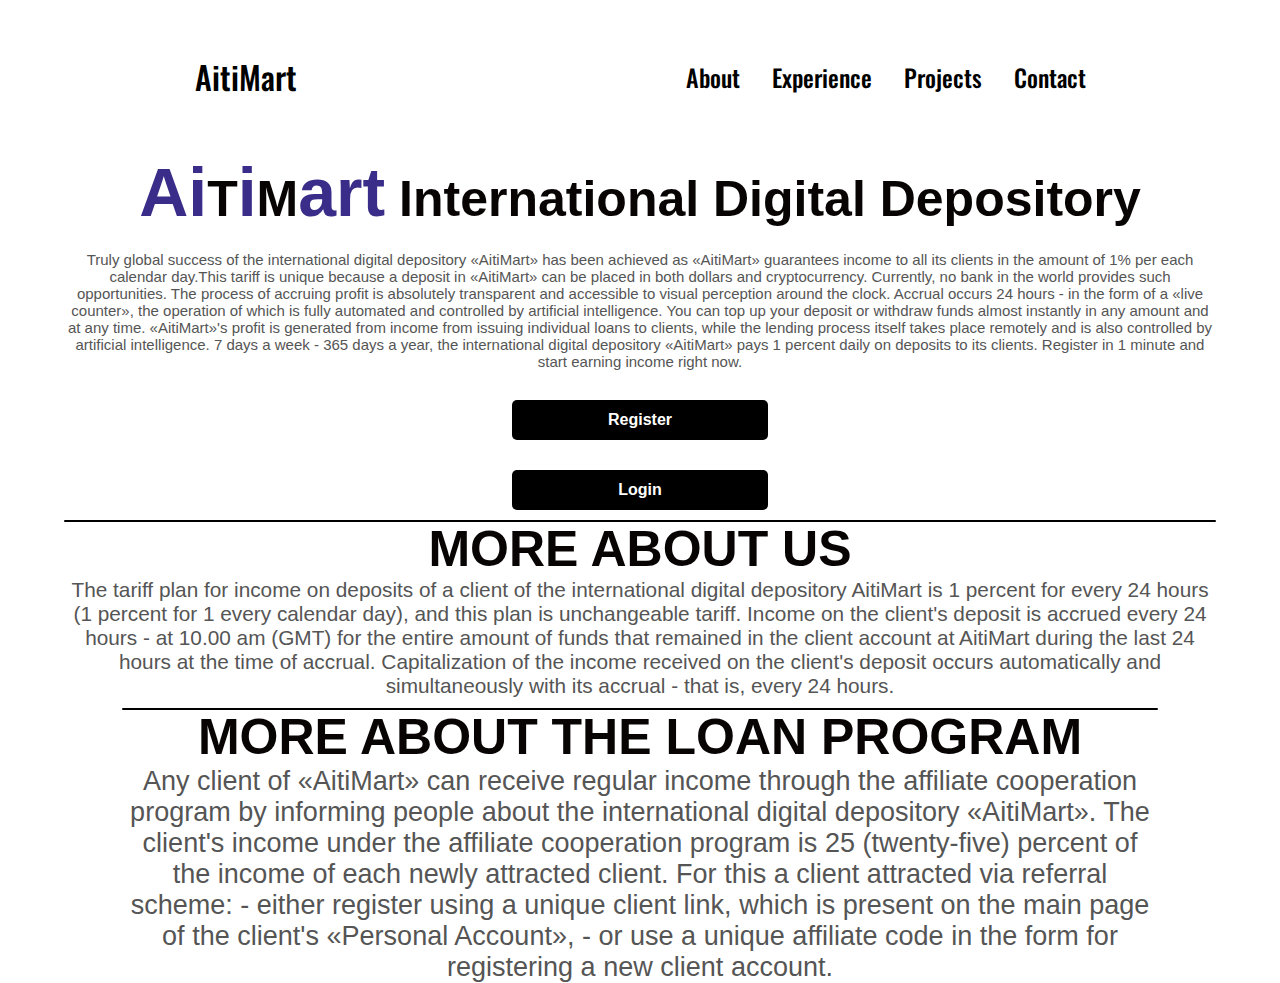
<file: index.html>
<!DOCTYPE html>
<html>
    <head>
        <meta charset="utf-8">
        <meta http-equiv="X-UA-Compatible" content="IE=edge">
        <title>Protfolio</title>
        <meta name="description" content="">
        <meta name="viewport" content="width=device-width, initial-scale=1">
        <link rel="stylesheet" href="style.css">
        <link rel="stylesheet" href="mediaqueries.css">

    </head>
    <body>
       <nav id="desktop-nav">
         <div class="logo">AitiMart</div>
         <div>
            <ul class="nav-links">
                <li><a href="#about">About</a></li>
                <li><a href="#Experience">Experience</a></li>
                <li><a href="#Projects">Projects</a></li>
                <li><a href="#Contact">Contact</a></li>
            </ul>
         </div>
       </nav>
       <nav id="hamburger-nav">
        <div class="logo">AitiMart</div>
        <div class="hamburger-menu">
            <div class="hamburger-icon" onclick="toggleMenu()">
                <span></span>
                <span></span>
                <span></span>
            </div>
            <div class="menu-links">
                <li><a href="#about" onclick="toggleMenu()">About</a></li>
                <li><a href="#Experience" onclick="toggleMenu()">Experience</a></li>
                <li><a href="#Projects" onclick="toggleMenu()">Projects</a></li>
                <li><a href="#Contact" onclick="toggleMenu()">Contact</a></li>
            </div>
        </div>
       </nav>
       <!-- <section id="Protfile">
            <div class="section__pic-container">
                <img src="C:\Portfolio.com\11860.jpg" alt="AitiMart logo">
            </div>
        </section>-->
        <h1><span>Ai</span>T<span>i</span>M<span>art</span>  International Digital Depository</h1>
        <section id="about">
            <div class="section__info__p1">
                <p>Truly global success of the international digital depository «AitiMart» has been achieved as «AitiMart» guarantees income to all its clients in the amount of 1% per each calendar day.This tariff is unique because a deposit in «AitiMart» can be placed in both dollars and cryptocurrency. Currently, no bank in the world provides such opportunities.

                    The process of accruing profit is absolutely transparent and accessible to visual perception around the clock. Accrual occurs 24 hours - in the form of a «live counter», the operation of which is fully automated and controlled by artificial intelligence. You can top up your deposit or withdraw funds almost instantly in any amount and at any time.
                    
                    «AitiMart»'s profit is generated from income from issuing individual loans to clients, while the lending process itself takes place remotely and is also controlled by artificial intelligence.
                    
                    7 days a week - 365 days a year, the international digital depository «AitiMart» pays 1 percent daily on deposits to its clients.
                    
                    Register in 1 minute and start earning income right now.</p>
                
            </div>
        </section>



        <div class="btn-click">
            <button class="button type1" onclick="window.location.href='signup.html'">
                Register
            </button>
        </div>
    
    
        
       <!-- <button class="btn btn-color-1" onclick="window.location.href='login.html'" value="2">
            Login
        </button>
    -->
    <button class="btn button type1" onclick="window.location.href='login.html'">
        Login
    </button>

        
    
<!-- main body content-->
<section class="main1">
        <h1> MORE ABOUT US</h1>
        <p>The tariff plan for income on deposits of a client of the international digital depository AitiMart is 1 percent for every 24 hours (1 percent for 1 every calendar day), and this plan is unchangeable tariff.
        Income on the client's deposit is accrued every 24 hours - at 10.00 am (GMT) for the entire amount of funds that remained in the client account at AitiMart during the last 24 hours at the time of accrual.
        Capitalization of the income received on the client's deposit occurs automatically and simultaneously with its accrual - that is, every 24 hours.</p>



        <section class="main1">
            <h1> MORE ABOUT THE LOAN PROGRAM</h1>
            <p>Any client of «AitiMart» can receive regular income through the affiliate cooperation program by informing people about the international digital depository «AitiMart».
                The client's income under the affiliate cooperation program is 25 (twenty-five) percent of the income of each newly attracted client.
                For this a client attracted via referral scheme:
                - either register using a unique client link, which is present on the main page of the client's «Personal Account»,
                - or use a unique affiliate code in the form for registering a new client account.</p>
   
</section>



        <script src="script.js" ></script>
    </body>
</html>
</file>
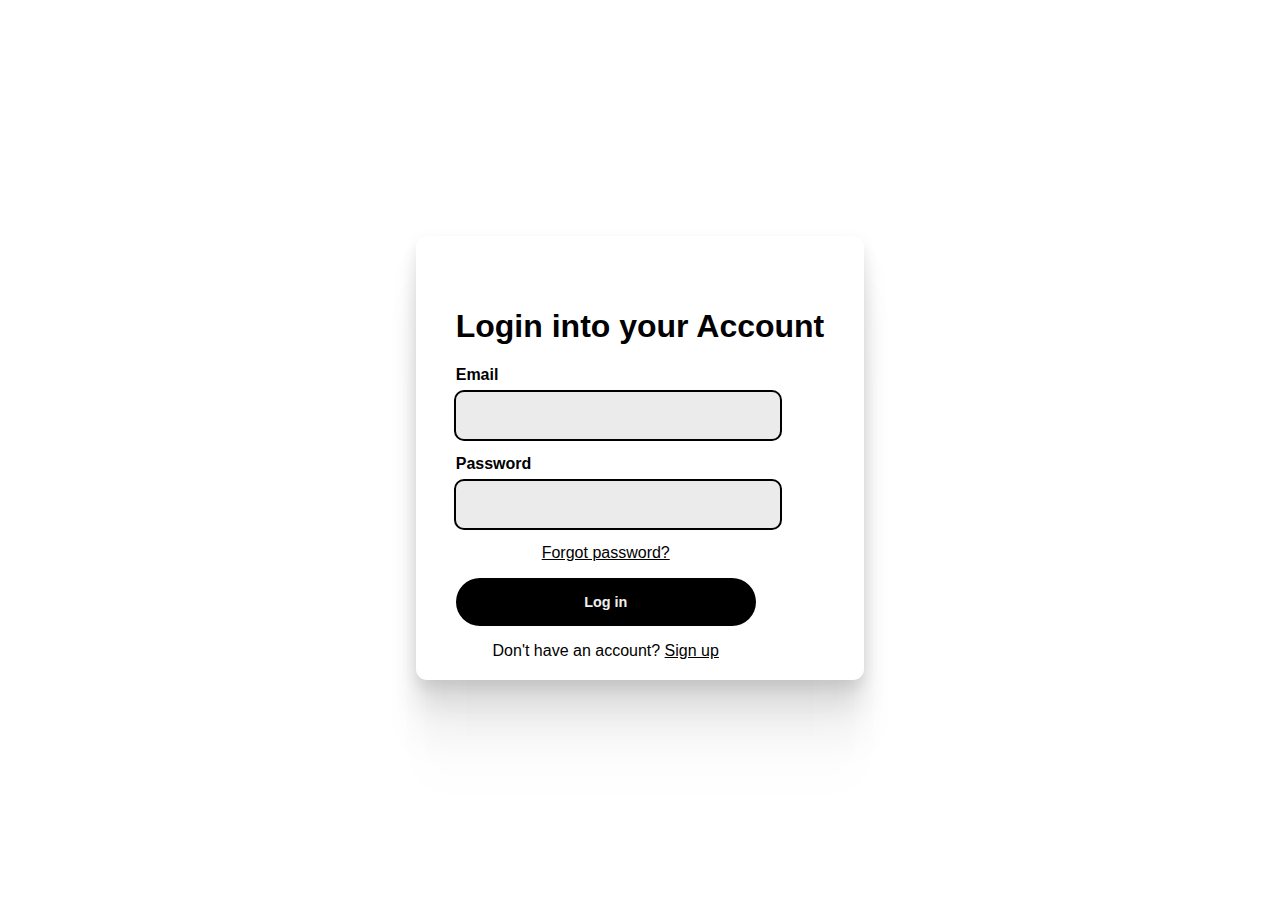
<file: login.html>
<!DOCTYPE html>
<html lang="en">
<head>
    <meta charset="UTF-8">
    <meta name="viewport" content="width=device-width, initial-scale=1.0">
    <title>Registration Form</title>
    <style>

/* From Uiverse.io by bociKond */ 

#main2{
    display: flex;
    justify-content: center; /* Center horizontally */
    align-items: center; /* Center vertically */
    height: 100vh; /* Full viewport height */
}
    

#content {
    width: fit-content;
    height: fit-content;
    display: flex;
    flex-direction: column;
    align-items: center;
    justify-content: center;
    gap: 15px;
    padding: 50px 40px 20px 40px;
    background-color: #ffffff;
    box-shadow: 0px 106px 42px rgba(0, 0, 0, 0.01),
        0px 59px 36px rgba(0, 0, 0, 0.05), 0px 26px 26px rgba(0, 0, 0, 0.09),
        0px 7px 15px rgba(0, 0, 0, 0.1), 0px 0px 0px rgba(0, 0, 0, 0.1);
  border-radius: 11px;
  font-family: "Inter", sans-serif;
}


.form {

  --bg-light: #efefef;
  --bg-dark: #000000;
  --clr: #000000;
  --clr-alpha: #cbcbcb60;
  display: flex;
  flex-direction: column;
  align-items: center;
  gap: 1rem;
  width: 100%;
  max-width: 300px;
}

.form .input-span {
  width: 100%;
  display: flex;
  flex-direction: column;
  gap: 0.5rem;
}

.form input[type="email"],
.form input[type="password"] {
  border-radius: 0.5rem;
  padding: 1rem 0.75rem;
  width: 100%;
  border: none;
  display: flex;
  align-items: center;
  gap: 0.5rem;
  background-color: var(--clr-alpha);
  outline: 2px solid var(--bg-dark);
}

.form input[type="email"]:focus,
.form input[type="password"]:focus {
  outline: 2px solid var(--clr);
}

.label {
  align-self: flex-start;
  color: var(--clr);
  font-weight: 600;
}

.form .submit {
  padding: 1rem 0.75rem;
  width: 100%;
  display: flex;
  align-items: center;
  gap: 0.5rem;
  border-radius: 3rem;
  background-color: var(--bg-dark);
  color: var(--bg-light);
  border: none;
  cursor: pointer;
  transition: all 300ms;
  font-weight: 600;
  font-size: 0.9rem;
}

.form .submit:hover {
  background-color: var(--clr);
  box-shadow: 0px 0px 10px #252525;
    color: #fff;
    border: none;
    
}

.span {
  text-decoration: none;
  color: var(--bg-dark);
}

.span a {
  color: var(--clr);
}

</style>
</head>
<body id="main2">
    <section id="content">
    <div class="main2">
        <h1>Login into your Account</h1>
   
    <form class="form">
        <span class="input-span">
          <label for="email" class="label">Email</label>
          <input type="email" name="email" id="email"
        /></span>
        <span class="input-span">
          <label for="password" class="label">Password</label>
          <input type="password" name="password" id="password"
        /></span>
        <span class="span"><a href="#">Forgot password?</a></span>
        <input class="submit" type="submit" value="Log in" />
        <span class="span">Don't have an account? <a href="signup.html">Sign up</a></span>
      </form>
      
</div>
</section>
</body>
</html>
</file>
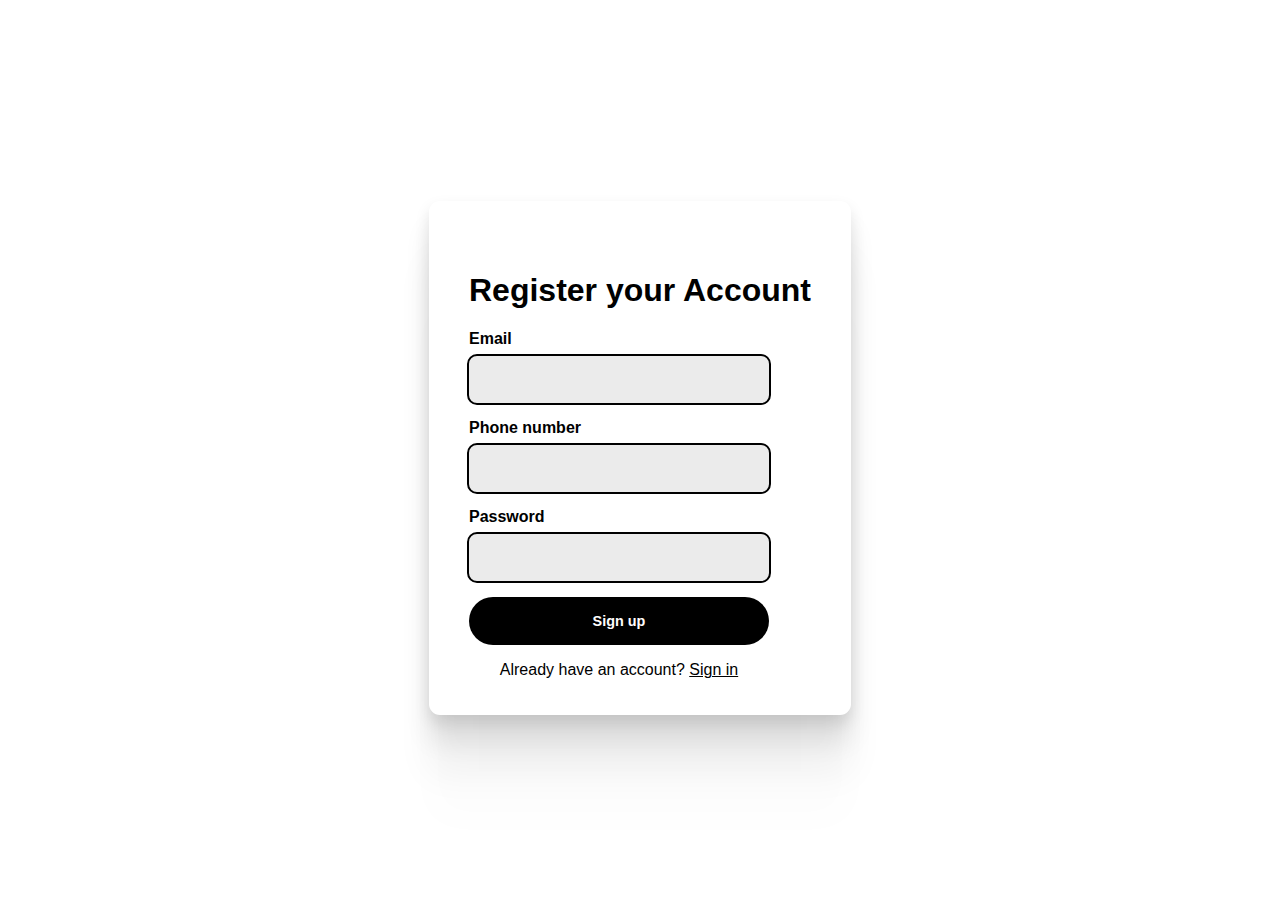
<file: signup.html>
<!DOCTYPE <!DOCTYPE html>
    <head>
        <meta charset="utf-8">
        <meta http-equiv="X-UA-Compatible" content="IE=edge">
        <title></title>
        <meta name="description" content="">
        <meta name="viewport" content="width=device-width, initial-scale=1">
        <link rel="stylesheet" href="">
    
        <style>

            /* From Uiverse.io by bociKond */ 
            
            #main2{
                display: flex;
                justify-content: center; /* Center horizontally */
                align-items: center; /* Center vertically */
                height: 100vh; /* Full viewport height */
            }
                
            
            #content {
                width: fit-content;
                height: fit-content;
                display: flex;
                flex-direction: column;
                align-items: center;
                justify-content: center;
                gap: 15px;
                padding: 50px 40px 20px 40px;
                background-color: #ffffff;
                box-shadow: 0px 106px 42px rgba(0, 0, 0, 0.01),
                    0px 59px 36px rgba(0, 0, 0, 0.05), 0px 26px 26px rgba(0, 0, 0, 0.09),
                    0px 7px 15px rgba(0, 0, 0, 0.1), 0px 0px 0px rgba(0, 0, 0, 0.1);
              border-radius: 11px;
              font-family: "Inter", sans-serif;
            }
            
            
            .form {
            
              --bg-light: #fffcfc;
              --bg-dark: #000000;
              --clr: #000000;
              --clr-alpha: #cbcbcb60;
              display: flex;
              flex-direction: column;
              align-items: center;
              gap: 1rem;
              width: 100%;
              max-width: 300px;
            }
            
            .form .input-span {
              width: 100%;
              display: flex;
              flex-direction: column;
              gap: 0.5rem;
            }
            
            .form input[type="email"],
            .form input[type="password"], 
            .form input[type="number"] {
              border-radius: 0.5rem;
              padding: 1rem 0.75rem;
              width: 100%;
              border: none;
              display: flex;
              align-items: center;
              gap: 0.5rem;
              background-color: var(--clr-alpha);
              outline: 2px solid var(--bg-dark);
            }
            
            .form input[type="email"]:focus,
            .form input[type="password"]:focus {
              outline: 2px solid var(--clr);
            }

        
            
            .label {
              align-self: flex-start;
              color: var(--clr);
              font-weight: 600;
            }
            
            .form .submit {
              padding: 1rem 0.75rem;
              width: 100%;
              display: flex;
              align-items: center;
              gap: 0.5rem;
              border-radius: 3rem;
              background-color: var(--bg-dark);
              color: var(--bg-light);
              border: none;
              cursor: pointer;
              transition: all 300ms;
              font-weight: 600;
              font-size: 0.9rem;
            }
            
            .form .submit:hover {
              background-color: var(--clr);
              box-shadow: 0px 0px 10px #252525;
                color: #fff;
                border: none;
                
            }
            
            .span {
              text-decoration: none;
              color: var(--bg-dark);
            }
            
            .span a {
              color: var(--clr);
            }
            
            </style>
    
    </head>
    <body id="main2">
        <section id="content">
        <div class="main2">
            <h1>Register your Account</h1>
       
        <form class="form">
            <span class="input-span">
              <label for="email" class="label">Email</label>
              <input type="email" name="email" id="email"
            /></span>

            <span class="input-span">
              <label for="number" class="label">Phone number</label>
              <input type="number"  name="number" id="number" maxlength="10" />

            </span>
            
            
            
            <span class="input-span">
              <label for="password" class="label">Password</label>
              <input type="password" name="password" id="password"
            /></span>

            <input class="submit" type="submit" value="Sign up" />
            <span class="span">Already have an account? <a href="login.html">Sign in</a></span>
          </form>
          
    </div>
    </section>
</body>
</html>
</file>
<file: style.css>
/*nav bar css*/

@import url('https://fonts.googleapis.com/css2?family=Oswald:wght@500&family=Roboto+Slab:wght@100..900&display=swap');

*{
    margin: 0;
    padding: 0;
}

body{

      font-family: "Oswald", serif;
      font-optical-sizing: auto;
      font-weight: 500;
      font-style: normal;
    
}

html{
    scroll-behavior: smooth;
}

p{
    color: rgb(85,85,85);
}

/*Transition*/
a,
.btn{
    transition: all 300ms ease;
}

/*nav links*/

nav, .nav-links{
    display:flex;
} 

nav{
    justify-content: space-around;
    align-items: center;
    height: 17vh;
}

.nav-links{
    gap: 2rem;
    list-style: none;
    font-size: 1.5rem;
}

a{
   color: black;
   text-decoration: none;
   text-decoration-color: white; 
}

a:hover{
    color:grey;
    text-decoration: underline;
    text-underline-offset: 1rem;
    text-decoration-color: rgb(181,181,181);
}

.logo{
    font-size: 2rem;
}

.logo:hover{
    cursor: default;
}

#hamburger-nav{
    display: none;
}

.hamburger-menu{
    position: relative;
    display: inline-block;
}

.hamburger-icon{
    display: flex;
    flex-direction: column;
    justify-content: space-between;
    height: 24px;
    width: 30px;
    cursor: pointer;
}

.hamburger-icon span{
    width: 100%;
    height: 2px;
    background-color: black;
    transition: all 0.3 ease-in-out;
}

.menu-links{
    position: absolute;
    top: 100%;
    right: 0;
    background-color: white;
    width: fit-content;
    max-height: 0;
    overflow: hidden;
    transition: all 0.3 ease-in-out;
}

.menu-links a{
    display: block;
    padding: 10px;
    text-align: center;
    font-size: 1.5rem;
    color: black;
    text-decoration: none;
    transition: all 0.3 ease-in-out;
}

.menu-links li{
    list-style: none;
}

.menu-links.open{
    max-height: 300px;
}

.hamburger-icon.open span:first-child{
    transform: rotate(45deg) translate(10px,5px);
}

.hamburger-icon.open span:nth-child(2){
    opacity: 0;
}

.hamburger-icon.open span:last-child{
    transform: rotate(-45deg) translate(10px,-5px);
}

.hamburger-icon span:first-child{
    transform: none;
}

.hamburger-icon span:first-child{
    opacity: 1;    
}

.hamburger-icon span:first-child{
    transform: none;
}

h1 {
    text-align: center ;
    font-family: Arial, Helvetica, sans-serif;
    font-size: 50px;
    color: rgb(8, 4, 4);
  }

  span {
    font-family: Arial, Helvetica, sans-serif;
    font-size: 68px;
    color: rgb(57, 45, 137);

  }

#about{
    width: 90%;
	margin: 20px auto;
	justify-content: center;
    text-align: center ;
    font-family: Arial, Helvetica, sans-serif;
    font-size: 15px;
    color: rgb(8, 4, 4);
    
  }




/*button{
    background-color: rgb(57, 45, 137);
    border: none;
    color: white;
    position: justify;
    padding: 5px 10px;
    text-align: center;
    text-decoration: none;
    display: inline-block;
    font-size: 16px;
    margin: 4px 2px;
    cursor: pointer; 
}
*/
button{ 
    width: 20%;
	height: 40px;
	margin: 10px auto;
	justify-content: center;
	display: block;
	color: #fff;
	background: #000000;
	font-size: 1em;
	font-weight: bold;
	margin-top: 30px;
	outline: none;
	border: none;
	border-radius: 5px;
	transition: .2s ease-in;
	cursor: pointer;
}


button:hover{
   background: #999999;
   box-shadow: 0 4px 15px 0 rgba(0, 0, 0, 1);

}

  
  


/* styles.css */



/* main body */

.main1{
    text-align: center ;
    font-family: Arial, Helvetica, sans-serif;
    font-size: 15px;
    color: rgb(8, 4, 4);
    border-radius: 5px;

    width: 90%;
	height:2px;
	margin: 10px auto;
	justify-content: center;
	display: block;
	color: #fff;
	background: #000000;
	font-size: 1.3em;
	
	
}

.main1{
    text-align: center ;
    font-family: Arial, Helvetica, sans-serif;
    font-size: 15px;
    color: rgb(150, 35, 35);
    border-radius: 5px;

    width: 90%;
	height:2px;
	margin: 10px auto;
	justify-content: center;
	display: block;
	color: #fdfdfd;
	background: #000000;
	font-size: 1.3em;
	
	
}
</file>
<file: mediaqueries.css>
@media screen and (max-width: 1100px) {
    #desktop-nav{
        display:none;
    }

     #hamburger-nav{
        display: flex;
    }
}
</file>
